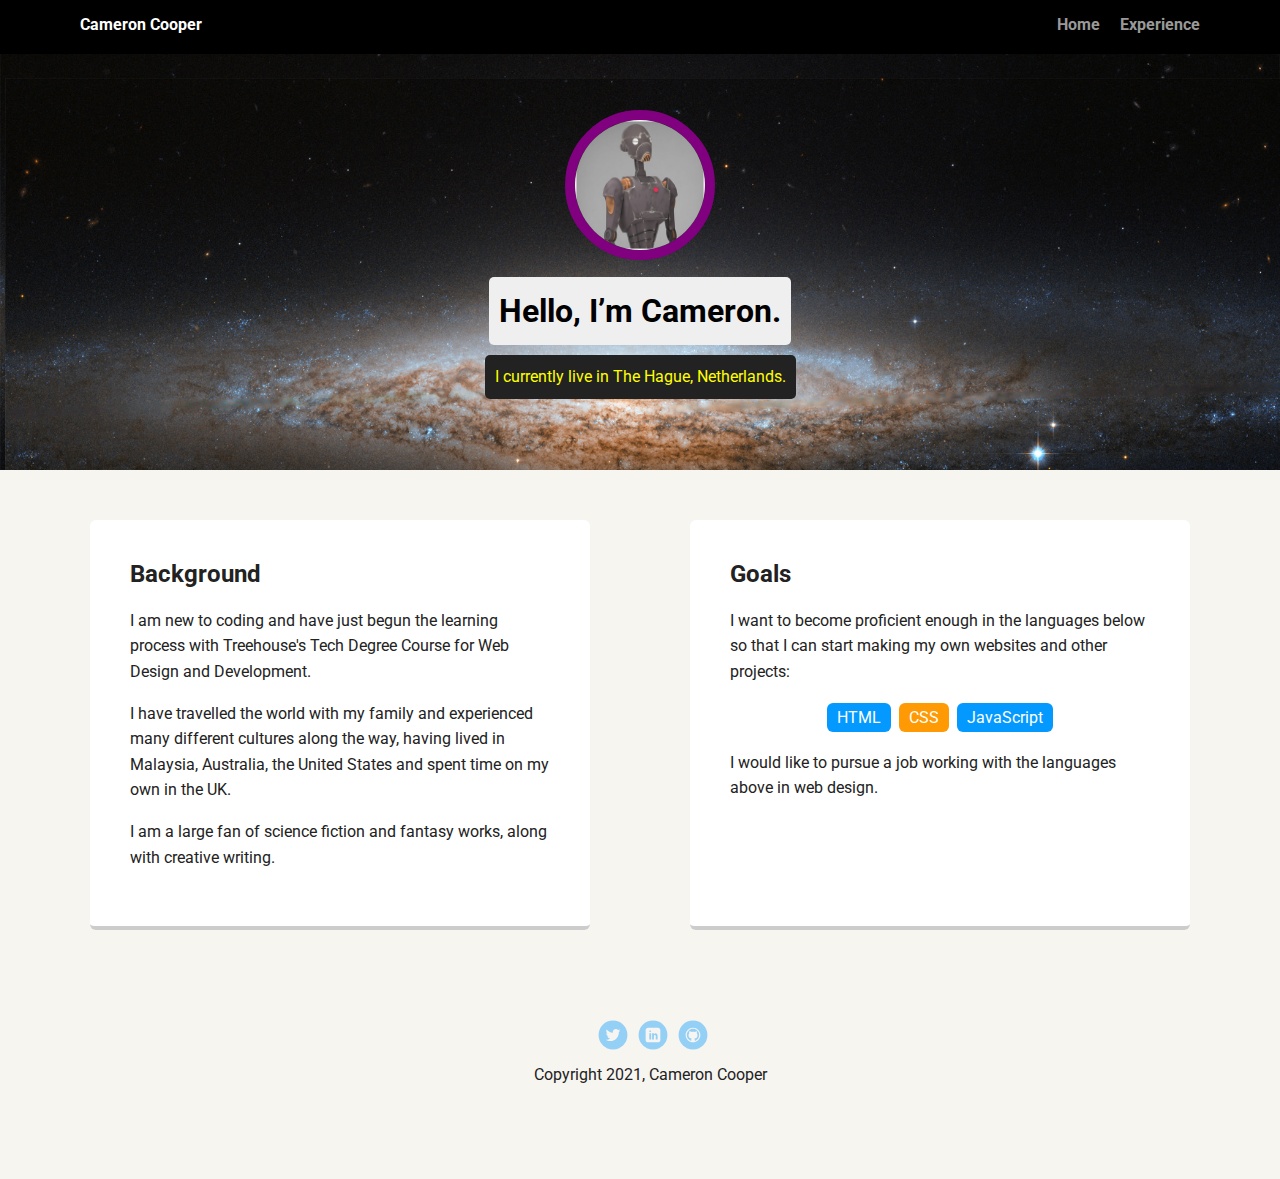
<file: Tech Degree Task 1/index.html>
<!doctype html>
<html lang="en">
<head>
  <meta charset="utf-8">
  <title>Cameron Cooper's Profile</title>
  <meta name="viewport" content="width=device-width, initial-scale=1.0">
  <link rel="stylesheet" href="styles.css">
  <link href="https://fonts.googleapis.com/css?family=Muli%7CRoboto:400,300,500,700,900" rel="stylesheet"></head>
  <body>

    <div class="main-nav">
        <ul class="nav">
          <li class="name">Cameron Cooper</li>
          <li><a href="index.html">Home</a></li>
          <li><a href="experience.html">Experience</a></li>
        </ul>
    </div>

    <header>
      <img src="images/commando.jpg" alt="A Commando Droid from Star Wars" class="profile-image">
      <h1 class="tag name">Hello, I’m Cameron.</h1>
      <p class="tag location">I currently live in The Hague, Netherlands.</p>
    </header>

    <main class="flex">
      <div class="card">
        <h2>Background</h2>
        <p>I am new to coding and have just begun the learning process with Treehouse's Tech Degree Course for Web Design and Development.</p>
        <p>I have travelled the world with my family and experienced many different cultures along the way, having lived in Malaysia, Australia, the United States and spent time on my own in the UK.</p>
        <p>I am a large fan of science fiction and fantasy works, along with creative writing.</p>
      </div> 

      <div class="card">
        <h2>Goals</h2>
        <p>I want to become proficient enough in the languages below so that I can start making my own websites and other projects:</p>
        <ul class="skills">
          <li>HTML</li>
          <li>CSS</li>
          <li>JavaScript</li>
        </ul>
        <p>I would like to pursue a job working with the languages above in web design.</p>
      </div> 

    </main>
    <footer>
      <ul>
        <li><a href="https://twitter.com/cam6780" class="social twitter">Twitter</a></li>
        <li><a href="https://www.linkedin.com/in/cameron-c-8a27a51b3/" class="social linkedin">LinkedIn</a></li>
        <li><a href="https://github.com/cam6780" class="social github">Github</a></li>
      </ul>
      <p class="copyright">Copyright 2021, Cameron Cooper</p>
    </footer>
  </body>
  </html>
</file>
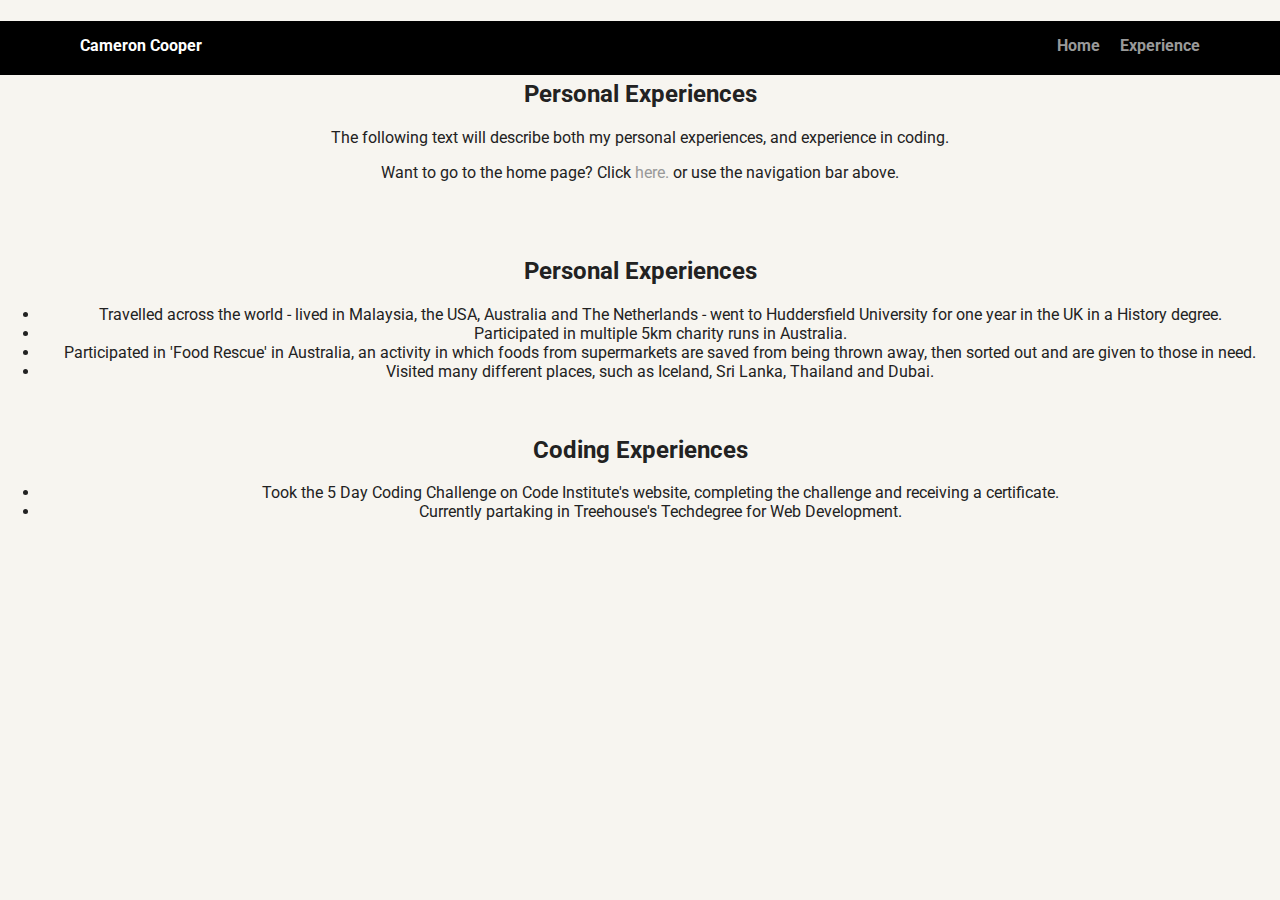
<file: Tech Degree Task 1/experience.html>
<!DOCTYPE HTML>
<html lang="en">
    <head>
        <meta charset="utf-8">
        <title>My Experiences</title>
        <link rel="stylesheet" href="styles.css">
        <link href="https://fonts.googleapis.com/css?family=Muli%7CRoboto:400,300,500,700,900" rel="stylesheet"></head>
    <body>
        
        <div class="main-nav">
        <ul class="nav">
          <li class="name">Cameron Cooper</li>
          <li><a href="index.html">Home</a></li>
          <li><a href="experience.html">Experience</a></li>
        </ul>
    </div>
        
        <h1 class="experience">My Experiences</h1>
        
            <h2>Personal Experiences</h2>
            <p>The following text will describe both my personal experiences, and experience in coding.</p>
            <p>Want to go to the home page? Click <a href="index.html">here.</a> or use the navigation bar above.</p>
        
        
        <br>
        <main>
            <h2>Personal Experiences</h2>
            <ul>
                <li>Travelled across the world - lived in Malaysia, the USA, Australia and The Netherlands - went to Huddersfield University for one year in the UK in a History degree.</li>
                <li>Participated in multiple 5km charity runs in Australia.</li>
                <li>Participated in 'Food Rescue' in Australia, an activity in which foods from supermarkets are saved from being thrown away, then sorted out and are given to those in need.</li>
                <li>Visited many different places, such as Iceland, Sri Lanka, Thailand and Dubai.</li>
            </ul>
            
            <br>
            
            <h2>Coding Experiences</h2>
            <ul>
                <li>Took the 5 Day Coding Challenge on Code Institute's website, completing the challenge and receiving a certificate.</li>
                <li>Currently partaking in Treehouse's Techdegree for Web Development.</li>
            </ul>
        </main>
    </body>
    
    
    
    
</html>
</file>
<file: Tech Degree Task 1/styles.css>
/* Global Layout Set-up */
* { 
  box-sizing: border-box;
}
  
body {
  margin: 0;
  padding: 0;
  text-align: center;
  font-family: 'Roboto', sans-serif;
  color: #222;
  background: #f7f5f0;
}
/* Link Styles */

a {
  text-decoration: none;
  color: #999;
}
a:hover {
  color: #6633ff;
}

/* Section Styles */

.main-nav {
  width: 100%;
  background: black;
  min-height: 30px;
  padding: 10px;
  position: fixed;
  text-align: center;
}
.nav {
  display: flex;
  justify-content: space-around;
  font-weight: 700;
  list-style-type: none;
  margin: 0 auto;
  padding: 0;
}

.nav .name {
    display: block;
    margin-right: auto;
    color: white;
}
.nav li {
  padding: 5px 10px 10px 10px;
}
.nav a {
  transition: all .5s;
}
.nav a:hover {
  color: white
}

header {
  text-align: center;
  background: url('images/galaxy.jpg') no-repeat top center ;
  background-size: cover;
  overflow: hidden;
  padding-top: 60px;
}
header {
  line-height: 1.5;
}
header .profile-image {
  margin-top: 50px;
  width: 150px;
  height: 150px;
  border-radius: 75%;
  border: 10px solid purple;
  transition: all .5s;
}
header .profile-image:hover {
  transform: scale(1.2) rotate(5deg);
}
.tag {
  background-color: #efefef;
  color: black;
  padding: 10px;
  border-radius: 5px;
  display: table;
  margin: 10px auto;
} 
.location {
  background-color: #222;
  color: yellow;
}
.card {
  margin: 30px;
  padding: 20px 40px 40px;
  max-width: 500px;
  text-align: left;
  background: #fff;
  border-bottom: 4px solid #ccc;
  border-radius: 6px;
  transition: all .5s;
}
.card:hover {
  border-color: #ff99ff;
}

ul.skills {
  padding: 0;
  text-align: center;
}

.skills li {
  border-radius: 6px;
  display: inline-block;
  background: #ff9904;
  color: white;
  padding: 5px 10px;
  margin: 2px;
}

.skills li:nth-child(odd) {
  background: #0399ff;
}

footer {
  width: 100%;
  min-height: 30px;
  padding: 20px 0 40px 20px;
}

footer .copyright {
  top: -8px;
  font-size: .75em;
}

footer ul {
  list-style-type: none;
  margin: 0;
  padding: 0;
}

footer ul li {
  display: inline-block;
}

a.social {
  display: inline-block;
  text-indent: -9999px;
  margin-left: 5px;
  width: 30px;
  height: 30px;
  background-size: 30px 30px;
  opacity: .4;
  transition: all .5s;
}
a.twitter {
  background-image: url(images/twitter.svg);
}
a.linkedin {
  background-image: url(images/linkedin.svg);
}
a.github {
  background-image: url(images/github.svg);
}
a.social:hover {
  opacity: 1;
}
.clearfix {
  clear: both;
}

/* Styles for larger screens */
@media screen and (min-width: 720px) {
  
  .flex {
      display: -ms-flexbox;      /* TWEENER - IE 10 */
      display: flex; 
      max-width: 1200px;
      -ms-flex-pack: distribute;
      justify-content: space-around;
      margin: 0 auto;
  }

  header {
    min-height: 470px;
  }

  .nav {
    max-width: 1200px;
    padding: 0 30px;
  }


  main {
    padding-top: 20px;
  }

  main p {
    line-height: 1.6em;
  }

  footer {
    font-size: 1.3em;
    max-width: 1200px;
    margin: 40px auto;
  }

}

/* Experiences Page */
.experience {
  font-family: Arial;
  color: gray;
  font-size: 200%;
}
</file>
